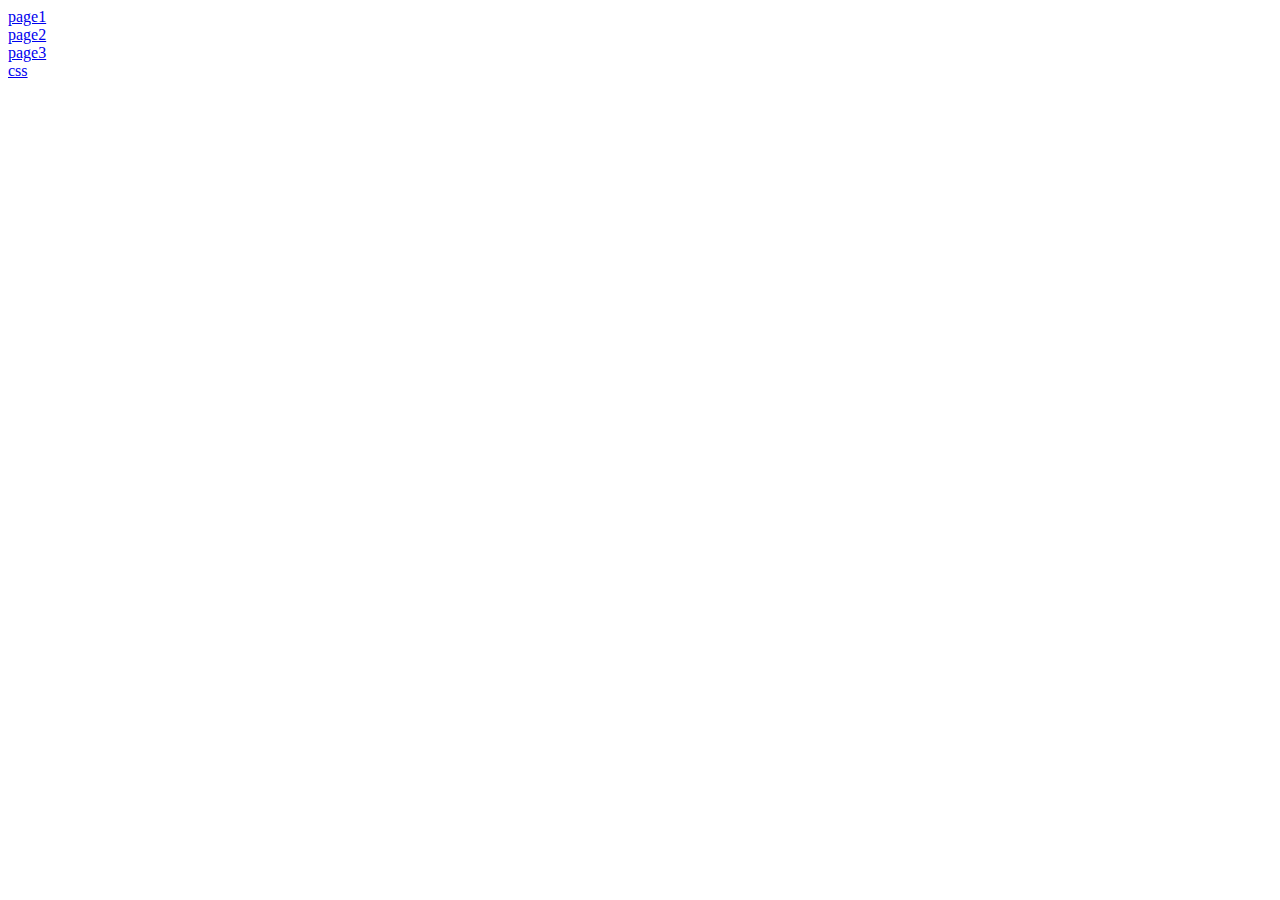
<file: index.html>
<!DOCTYPE html>
<html lang="en">
<head>
    <meta charset="UTF-8">
    <meta name="viewport" content="width=device-width, initial-scale=1.0">
    <title>Document</title>
</head>
<body>
    <a href="./taks3.html">page1</a><br>
    <a href="./task2.html">page2 </a><br>
    <a href="./taks3.html">page3</a><br>
    <a href="./style.css">css</a>
    
</body>
</html>
</file>
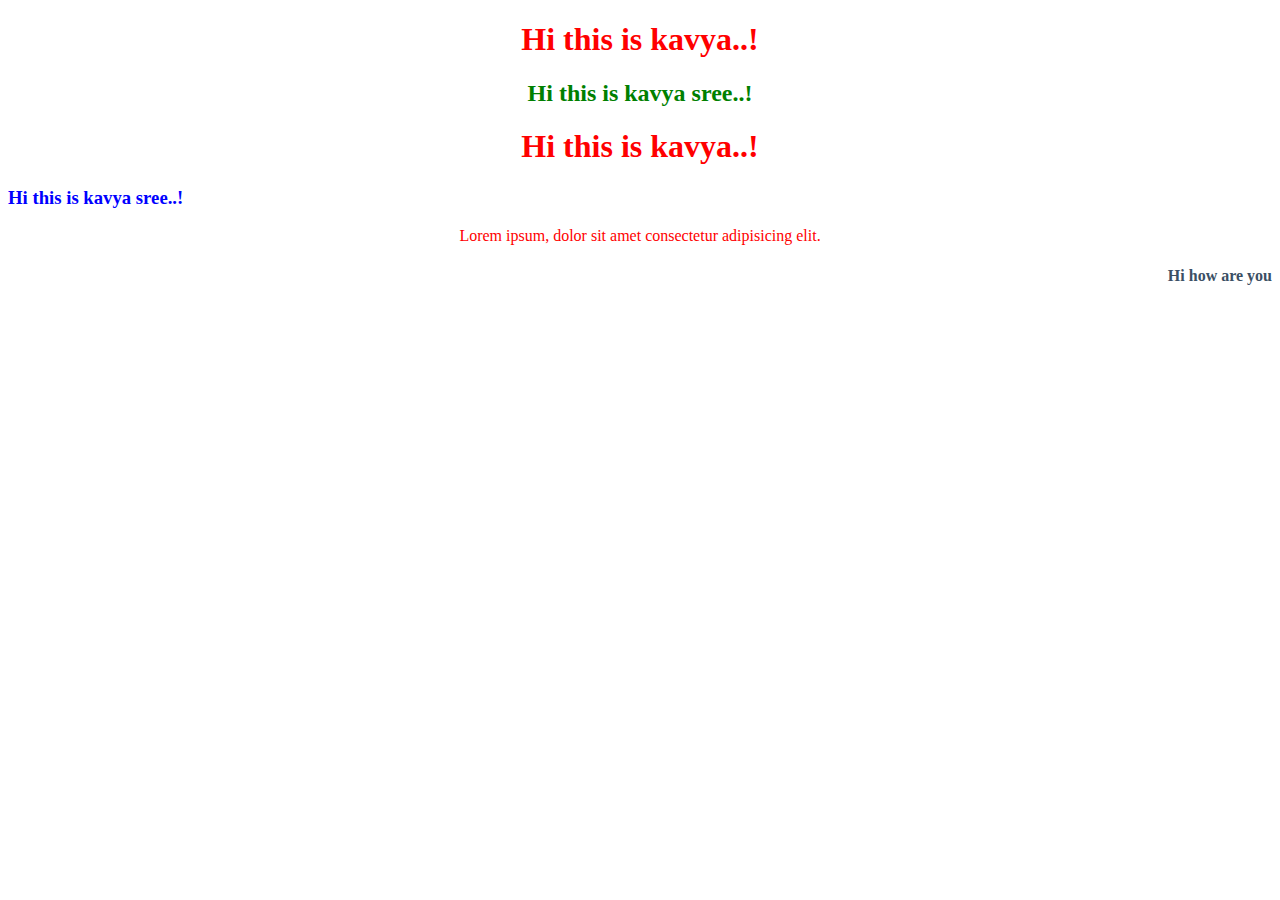
<file: taks3.html>
<!DOCTYPE html>
<html lang="en">
  <head>
    <meta charset="UTF-8" />
    <meta name="viewport" content="width=device-width, initial-scale=1.0" />
    <title>Document</title>
    <link rel="stylesheet" href="style.css">
  </head>
  <style>
    h1,
    h2,
    p {
      text-align: center;
      color: red;
    }
    #idS1{
        color: green;

    }
    .cla1{
        color: blue;
    }
  </style>
  <body>
    <h1>Hi this is kavya..!</h1>
    <h2 id="idS1">Hi this is kavya sree..!</h2>
    <h1>Hi this is kavya..!</h1>
    <h3 class="cla1">Hi this is kavya sree..!</h3>
    <p>Lorem ipsum, dolor sit amet consectetur adipisicing elit.</p>
    <h4>Hi how are you</h6>
  </body>
</html>
</file>
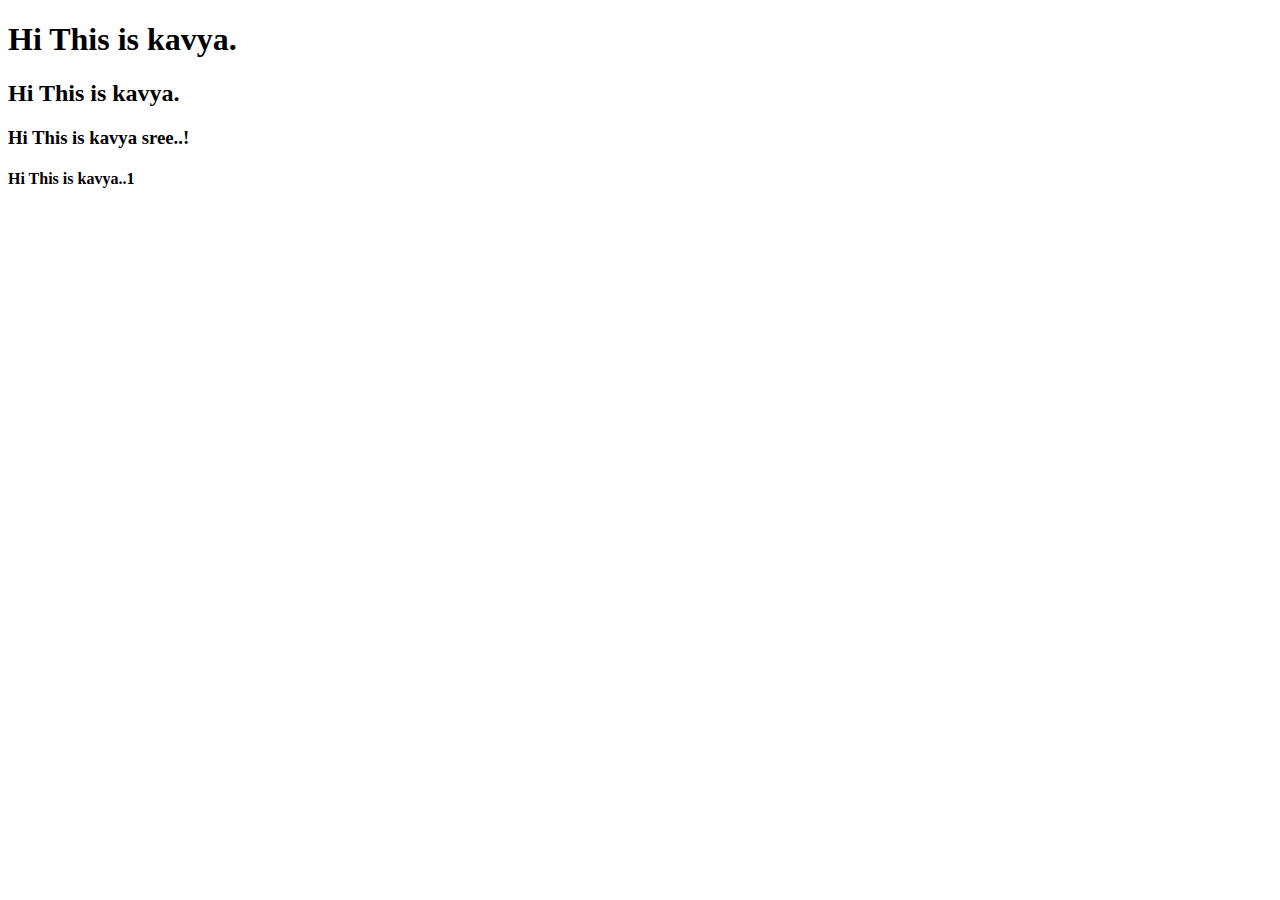
<file: task1.html>
<!DOCTYPE html>
<html lang="en">
<head>
    <meta charset="UTF-8">
    <meta name="viewport" content="width=device-width, initial-scale=1.0">
    <title>Document</title>
    <style>
        h1:hover{
            color: rgb(67, 31, 176);
        }
        h2:hover{
            color: red;
        }
        h3:hover{
            color: rgb(161, 142, 161);
        }
        h4:hover{
            color: green;
        }
    </style>
</head>
<body>
    <h1>Hi This is kavya.</h1>
    <h2>Hi This is kavya.</h2>
    <h3>Hi This is kavya sree..!</h3>
    <h4 style="font: size 390px;;">Hi This is kavya..1</h4>
</body>
</html>
</file>
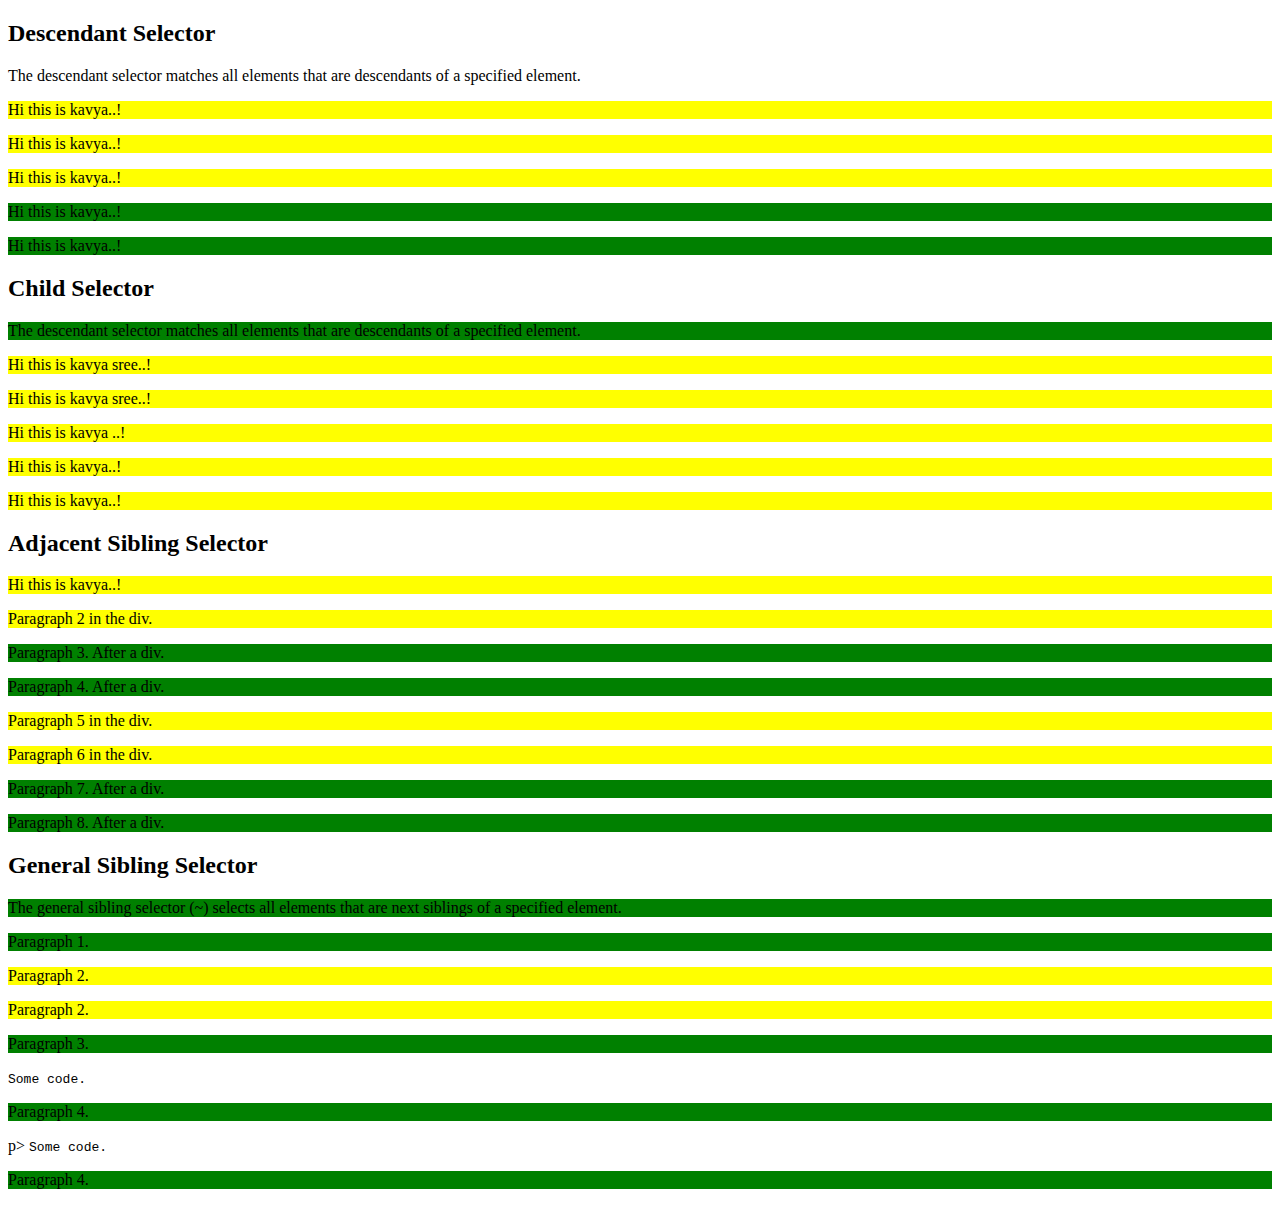
<file: task2.html>
<!DOCTYPE html>
<html>
  <head>
    <style>
      div p {
        background-color: yellow;
      }
    </style>
  </head>
  <body>
    <h2>Descendant Selector</h2>

    <p>
      The descendant selector matches all elements that are descendants of a
      specified element.
    </p>

    <div>
      <p>Hi this is kavya..!</p>
      <p>Hi this is kavya..!</p>
      <section><p>Hi this is kavya..!</p></section>
    </div>

    <p>Hi this is kavya..!</p>
    <p>Hi this is kavya..!</p>
  </body>
</html>

<!DOCTYPE html>
<html>
  <head>
    <style>
      div > p {
        background-color: yellow;
      }
    </style>
  </head>
  <body>
    <h2>Child Selector</h2>

    <p>
      The descendant selector matches all elements that are descendants of a
      specified element.
    </p>

    <div>
      <p>Hi this is kavya sree..!</p>
      <p>Hi this is kavya sree..!</p>
      <section><p>Hi this is kavya ..!</p></section>
      <p>Hi this is kavya..!</p>
      <p>Hi this is kavya..!</p>
    </div>
  </body>
</html>

<!DOCTYPE html>
<html>
  <head>
    <style>
      div + p {
        background-color: green;
      }
    </style>
  </head>
  <body>
    <h2>Adjacent Sibling Selector</h2>

    <div>
      <p>Hi this is kavya..!</p>
      <p>Paragraph 2 in the div.</p>
    </div>

    <p>Paragraph 3. After a div.</p>
    <p>Paragraph 4. After a div.</p>

    <div>
      <p>Paragraph 5 in the div.</p>
      <p>Paragraph 6 in the div.</p>
    </div>
    <p>Paragraph 7. After a div.</p>
    <p>Paragraph 8. After a div.</p>
  </body>
</html>


<!DOCTYPE html>
<html>
<head>
<style>
div ~ p {
  background-color: yellow;
}
</style>
</head>
<body>

<h2>General Sibling Selector</h2>

<p>The general sibling selector (~) selects all elements that are next siblings of a specified element.</p>

<p>Paragraph 1.</p>

<div>
  <p>Paragraph 2.</p>
</div>

<p><!DOCTYPE html>
<html>
<head>
<style>
div ~ p {
  background-color: green;
}
</style>
</head>
<body>

<div>
  <p>Paragraph 2.</p>
</div>

<p>Paragraph 3.</p>
<code>Some code.</code>
<p>Paragraph 4.</p>

</body>
</html>


p>
<code>Some code.</code>
<p>Paragraph 4.</p>

</body>
</html>
</file>
<file: style.css>
h4{
    color: rgb(59, 79, 100);
    text-align: right;
}
</file>
